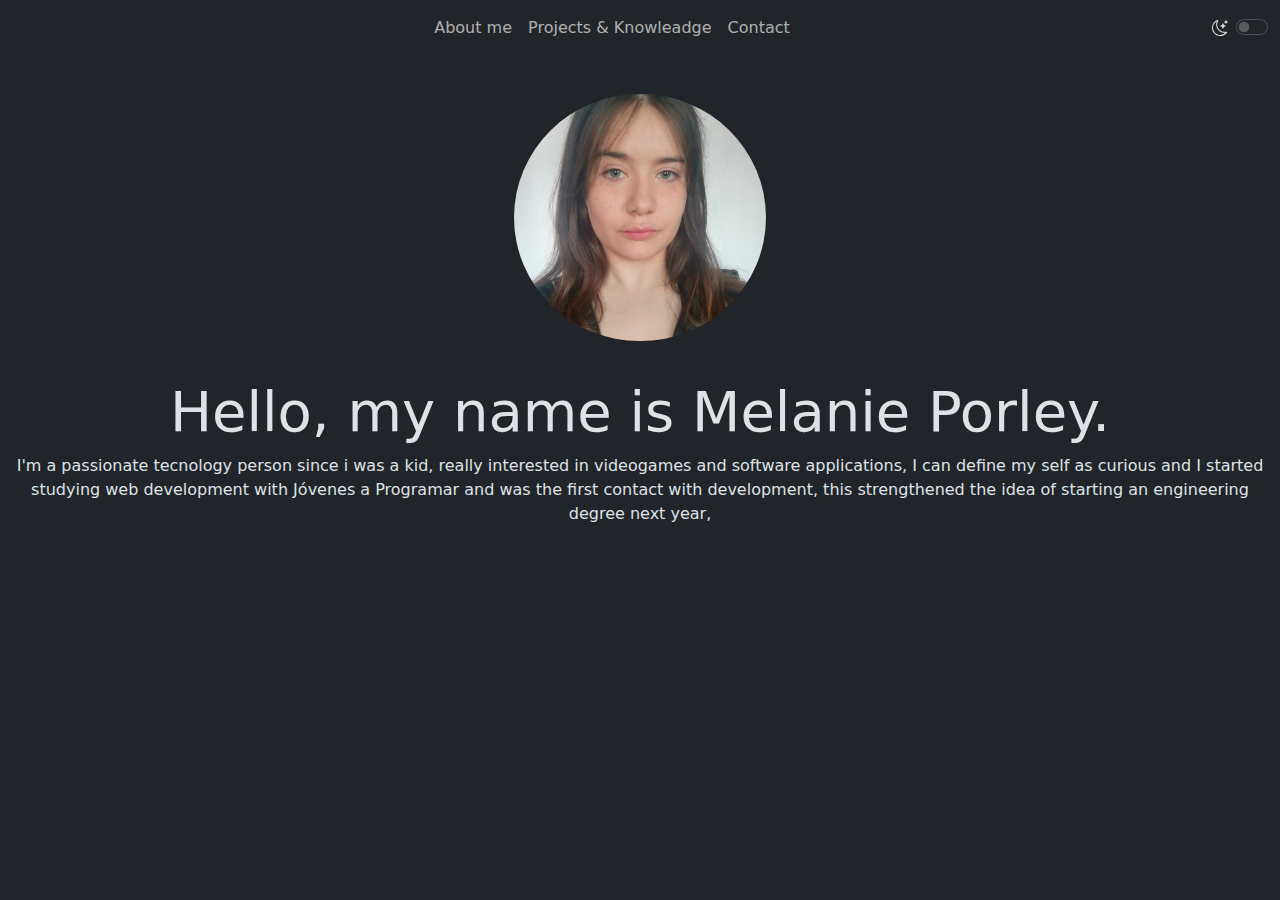
<file: index.html>
<!DOCTYPE html>
<html lang="en" data-bs-theme="dark">

<head>
    <meta charset="UTF-8">
    <meta name="viewport" content="width=device-width, initial-scale=1">
    <link href="https://cdn.jsdelivr.net/npm/bootstrap@5.3.1/dist/css/bootstrap.min.css" rel="stylesheet">
    <title>Melanie Porley</title>
    <style>
        #light {
            display: none;
        }

        #image {
            width: 20%;
            height: auto;
            margin: 3%;
        }
    </style>
</head>
<body>
<header>
    <nav class="navbar navbar-expand">
        <div class="container-fluid">
            <div class="container d-flex justify-content-center">
            <ul class="navbar-nav">
                <li class="nav-item">
                    <a class="nav-link" href="index.html">About me</a>
                </li>
                <li class="nav-item">
                    <a class="nav-link" href="projects&Knowleadge.html">Projects & Knowleadge</a>
                </li>
                <li class="nav-item">
                    <a class="nav-link" href="contact.html">Contact</a>
                </li>
            </ul>
        </div>
            <div class="form-check form-switch form-check-reverse ml-auto">
                <input class="form-check-input" type="checkbox" id="toggleTheme">
                <label class="form-check-label" for="flexSwitchCheckReverse">
                    <span id="dark"><svg xmlns="http://www.w3.org/2000/svg" width="16" height="16" fill="currentColor" class="bi bi-moon-stars" viewBox="0 0 16 16">
                    <path d="M6 .278a.768.768 0 0 1 .08.858 7.208 7.208 0 0 0-.878 3.46c0 4.021 3.278 7.277 7.318 7.277.527 0 1.04-.055 1.533-.16a.787.787 0 0 1 .81.316.733.733 0 0 1-.031.893A8.349 8.349 0 0 1 8.344 16C3.734 16 0 12.286 0 7.71 0 4.266 2.114 1.312 5.124.06A.752.752 0 0 1 6 .278zM4.858 1.311A7.269 7.269 0 0 0 1.025 7.71c0 4.02 3.279 7.276 7.319 7.276a7.316 7.316 0 0 0 5.205-2.162c-.337.042-.68.063-1.029.063-4.61 0-8.343-3.714-8.343-8.29 0-1.167.242-2.278.681-3.286z"/>
                    <path d="M10.794 3.148a.217.217 0 0 1 .412 0l.387 1.162c.173.518.579.924 1.097 1.097l1.162.387a.217.217 0 0 1 0 .412l-1.162.387a1.734 1.734 0 0 0-1.097 1.097l-.387 1.162a.217.217 0 0 1-.412 0l-.387-1.162A1.734 1.734 0 0 0 9.31 6.593l-1.162-.387a.217.217 0 0 1 0-.412l1.162-.387a1.734 1.734 0 0 0 1.097-1.097l.387-1.162zM13.863.099a.145.145 0 0 1 .274 0l.258.774c.115.346.386.617.732.732l.774.258a.145.145 0 0 1 0 .274l-.774.258a1.156 1.156 0 0 0-.732.732l-.258.774a.145.145 0 0 1-.274 0l-.258-.774a1.156 1.156 0 0 0-.732-.732l-.774-.258a.145.145 0 0 1 0-.274l.774-.258c.346-.115.617-.386.732-.732L13.863.1z"/>
                </svg></span>
            <span id="light"><svg xmlns="http://www.w3.org/2000/svg" width="16" height="16" fill="currentColor" class="bi bi-brightness-high" viewBox="0 0 16 16">
                <path d="M8 11a3 3 0 1 1 0-6 3 3 0 0 1 0 6zm0 1a4 4 0 1 0 0-8 4 4 0 0 0 0 8zM8 0a.5.5 0 0 1 .5.5v2a.5.5 0 0 1-1 0v-2A.5.5 0 0 1 8 0zm0 13a.5.5 0 0 1 .5.5v2a.5.5 0 0 1-1 0v-2A.5.5 0 0 1 8 13zm8-5a.5.5 0 0 1-.5.5h-2a.5.5 0 0 1 0-1h2a.5.5 0 0 1 .5.5zM3 8a.5.5 0 0 1-.5.5h-2a.5.5 0 0 1 0-1h2A.5.5 0 0 1 3 8zm10.657-5.657a.5.5 0 0 1 0 .707l-1.414 1.415a.5.5 0 1 1-.707-.708l1.414-1.414a.5.5 0 0 1 .707 0zm-9.193 9.193a.5.5 0 0 1 0 .707L3.05 13.657a.5.5 0 0 1-.707-.707l1.414-1.414a.5.5 0 0 1 .707 0zm9.193 2.121a.5.5 0 0 1-.707 0l-1.414-1.414a.5.5 0 0 1 .707-.707l1.414 1.414a.5.5 0 0 1 0 .707zM4.464 4.465a.5.5 0 0 1-.707 0L2.343 3.05a.5.5 0 1 1 .707-.707l1.414 1.414a.5.5 0 0 1 0 .708z"/>
              </svg></span></label>
            </div>
        </div>
    </nav>
       </header>
        <div class="container-fluid text-center">
            <img id="image" class="rounded-circle img-fluid" src="img.jpg">
            <h1 class="text-center display-4">Hello, my name is Melanie Porley.</h1>
            <p class="text-center justify-content-center">I'm a passionate tecnology person since i was a kid, really interested in videogames and software applications, I can define my self as curious and  I started studying web development with Jóvenes a Programar and was the first contact with development, this strengthened the idea of starting an engineering degree next year, </p>
        </div>  
        <script src="https://cdn.jsdelivr.net/npm/bootstrap@5.3.1/dist/js/bootstrap.bundle.min.js"></script>
        <script src="scripts.js"></script>   
        </body>
       </html>
</file>
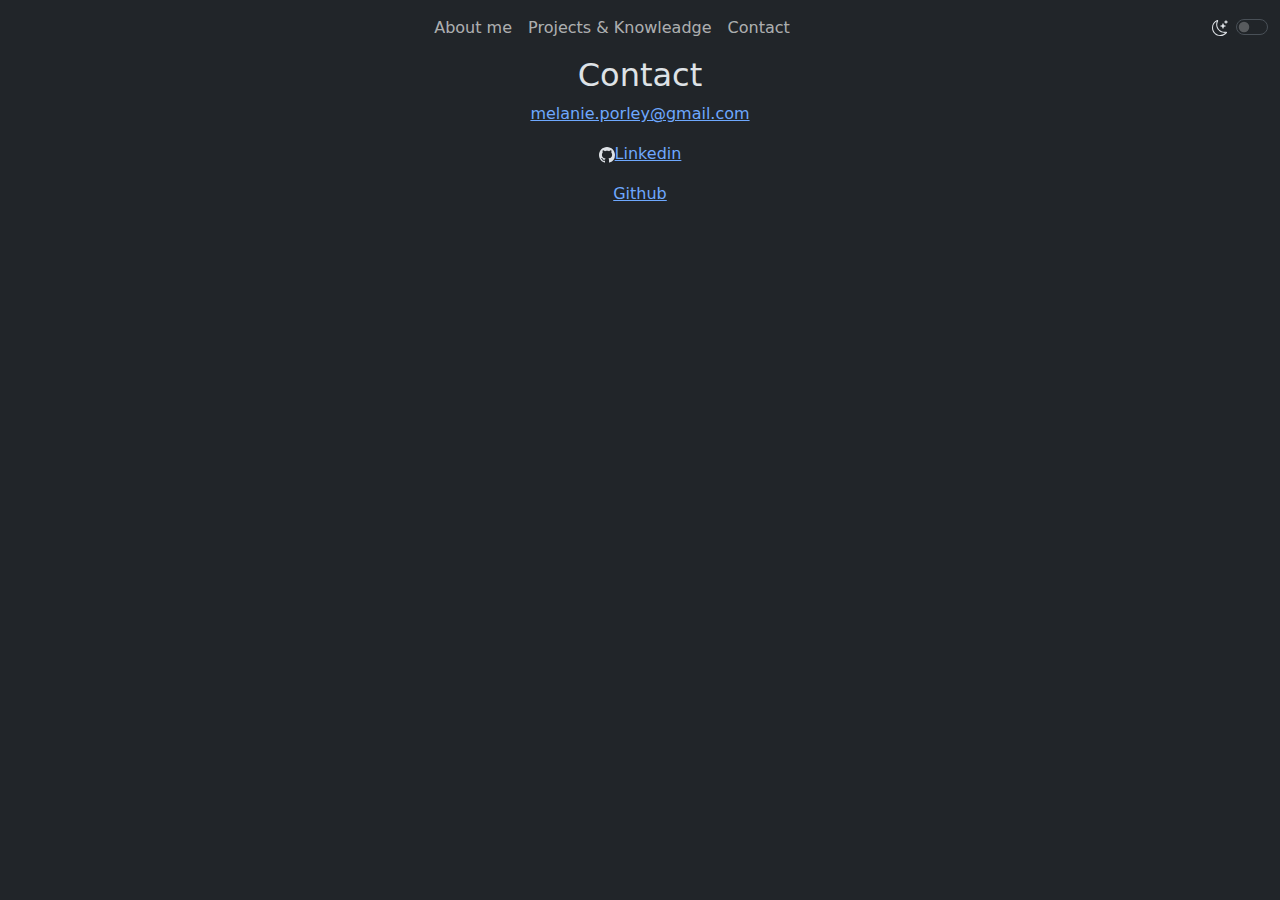
<file: contact.html>
<!DOCTYPE html>
<html lang="en" data-bs-theme="dark">

<head>
    <meta charset="UTF-8">
    <meta name="viewport" content="width=device-width, initial-scale=1">
    <link href="https://cdn.jsdelivr.net/npm/bootstrap@5.3.1/dist/css/bootstrap.min.css" rel="stylesheet">
    <title>Melanie Porley</title>
    <style>
        #light {
            display: none;
        }
    </style>
</head>
<body>
<header>
    <nav class="navbar navbar-expand">
        <div class="container-fluid">
            <div class="container d-flex justify-content-center">
            <ul class="navbar-nav">
                <li class="nav-item">
                    <a class="nav-link" href="index.html">About me</a>
                </li>
                <li class="nav-item">
                    <a class="nav-link" href="projects&Knowleadge.html">Projects & Knowleadge</a>
                </li>
                <li class="nav-item">
                    <a class="nav-link" href="contact.html">Contact</a>
                </li>
            </ul>
        </div>
            <div class="form-check form-switch form-check-reverse ml-auto">
                <input class="form-check-input" type="checkbox" id="toggleTheme">
                <label class="form-check-label" for="flexSwitchCheckReverse">
                    <span id="dark"><svg xmlns="http://www.w3.org/2000/svg" width="16" height="16" fill="currentColor" class="bi bi-moon-stars" viewBox="0 0 16 16">
                    <path d="M6 .278a.768.768 0 0 1 .08.858 7.208 7.208 0 0 0-.878 3.46c0 4.021 3.278 7.277 7.318 7.277.527 0 1.04-.055 1.533-.16a.787.787 0 0 1 .81.316.733.733 0 0 1-.031.893A8.349 8.349 0 0 1 8.344 16C3.734 16 0 12.286 0 7.71 0 4.266 2.114 1.312 5.124.06A.752.752 0 0 1 6 .278zM4.858 1.311A7.269 7.269 0 0 0 1.025 7.71c0 4.02 3.279 7.276 7.319 7.276a7.316 7.316 0 0 0 5.205-2.162c-.337.042-.68.063-1.029.063-4.61 0-8.343-3.714-8.343-8.29 0-1.167.242-2.278.681-3.286z"/>
                    <path d="M10.794 3.148a.217.217 0 0 1 .412 0l.387 1.162c.173.518.579.924 1.097 1.097l1.162.387a.217.217 0 0 1 0 .412l-1.162.387a1.734 1.734 0 0 0-1.097 1.097l-.387 1.162a.217.217 0 0 1-.412 0l-.387-1.162A1.734 1.734 0 0 0 9.31 6.593l-1.162-.387a.217.217 0 0 1 0-.412l1.162-.387a1.734 1.734 0 0 0 1.097-1.097l.387-1.162zM13.863.099a.145.145 0 0 1 .274 0l.258.774c.115.346.386.617.732.732l.774.258a.145.145 0 0 1 0 .274l-.774.258a1.156 1.156 0 0 0-.732.732l-.258.774a.145.145 0 0 1-.274 0l-.258-.774a1.156 1.156 0 0 0-.732-.732l-.774-.258a.145.145 0 0 1 0-.274l.774-.258c.346-.115.617-.386.732-.732L13.863.1z"/>
                </svg></span>
            <span id="light"><svg xmlns="http://www.w3.org/2000/svg" width="16" height="16" fill="currentColor" class="bi bi-brightness-high" viewBox="0 0 16 16">
                <path d="M8 11a3 3 0 1 1 0-6 3 3 0 0 1 0 6zm0 1a4 4 0 1 0 0-8 4 4 0 0 0 0 8zM8 0a.5.5 0 0 1 .5.5v2a.5.5 0 0 1-1 0v-2A.5.5 0 0 1 8 0zm0 13a.5.5 0 0 1 .5.5v2a.5.5 0 0 1-1 0v-2A.5.5 0 0 1 8 13zm8-5a.5.5 0 0 1-.5.5h-2a.5.5 0 0 1 0-1h2a.5.5 0 0 1 .5.5zM3 8a.5.5 0 0 1-.5.5h-2a.5.5 0 0 1 0-1h2A.5.5 0 0 1 3 8zm10.657-5.657a.5.5 0 0 1 0 .707l-1.414 1.415a.5.5 0 1 1-.707-.708l1.414-1.414a.5.5 0 0 1 .707 0zm-9.193 9.193a.5.5 0 0 1 0 .707L3.05 13.657a.5.5 0 0 1-.707-.707l1.414-1.414a.5.5 0 0 1 .707 0zm9.193 2.121a.5.5 0 0 1-.707 0l-1.414-1.414a.5.5 0 0 1 .707-.707l1.414 1.414a.5.5 0 0 1 0 .707zM4.464 4.465a.5.5 0 0 1-.707 0L2.343 3.05a.5.5 0 1 1 .707-.707l1.414 1.414a.5.5 0 0 1 0 .708z"/>
              </svg></span></label>
            </div>
        </div>
    </nav>
       </header>
        <div class="container-fluid text-center" id="block3">
            <h2>Contact</h2>
            <p><a href="https://mail.google.com/mail/u/0/#inbox?compose=CllgCKCCRnLwlRnrTclvHlzNnhtZrgKXtNdsXJlcZWcjDDrNHZQDgSkBGbJhMWqLjQTbgpdtLdB">melanie.porley@gmail.com</a></p>
            <p><svg xmlns="http://www.w3.org/2000/svg" width="16" height="16" fill="currentColor" class="bi bi-github" viewBox="0 0 16 16">
                <path d="M8 0C3.58 0 0 3.58 0 8c0 3.54 2.29 6.53 5.47 7.59.4.07.55-.17.55-.38 0-.19-.01-.82-.01-1.49-2.01.37-2.53-.49-2.69-.94-.09-.23-.48-.94-.82-1.13-.28-.15-.68-.52-.01-.53.63-.01 1.08.58 1.23.82.72 1.21 1.87.87 2.33.66.07-.52.28-.87.51-1.07-1.78-.2-3.64-.89-3.64-3.95 0-.87.31-1.59.82-2.15-.08-.2-.36-1.02.08-2.12 0 0 .67-.21 2.2.82.64-.18 1.32-.27 2-.27.68 0 1.36.09 2 .27 1.53-1.04 2.2-.82 2.2-.82.44 1.1.16 1.92.08 2.12.51.56.82 1.27.82 2.15 0 3.07-1.87 3.75-3.65 3.95.29.25.54.73.54 1.48 0 1.07-.01 1.93-.01 2.2 0 .21.15.46.55.38A8.012 8.012 0 0 0 16 8c0-4.42-3.58-8-8-8z"/>
              </svg><a href="https://uy.linkedin.com">Linkedin</a></p>
            <p><a href="https://github.com/melanieporley">Github</a></p>
        </div>
    </div>
    <script src="https://cdn.jsdelivr.net/npm/bootstrap@5.3.1/dist/js/bootstrap.bundle.min.js"></script>
    <script src="scripts.js"></script>
</body>

</html>
</file>
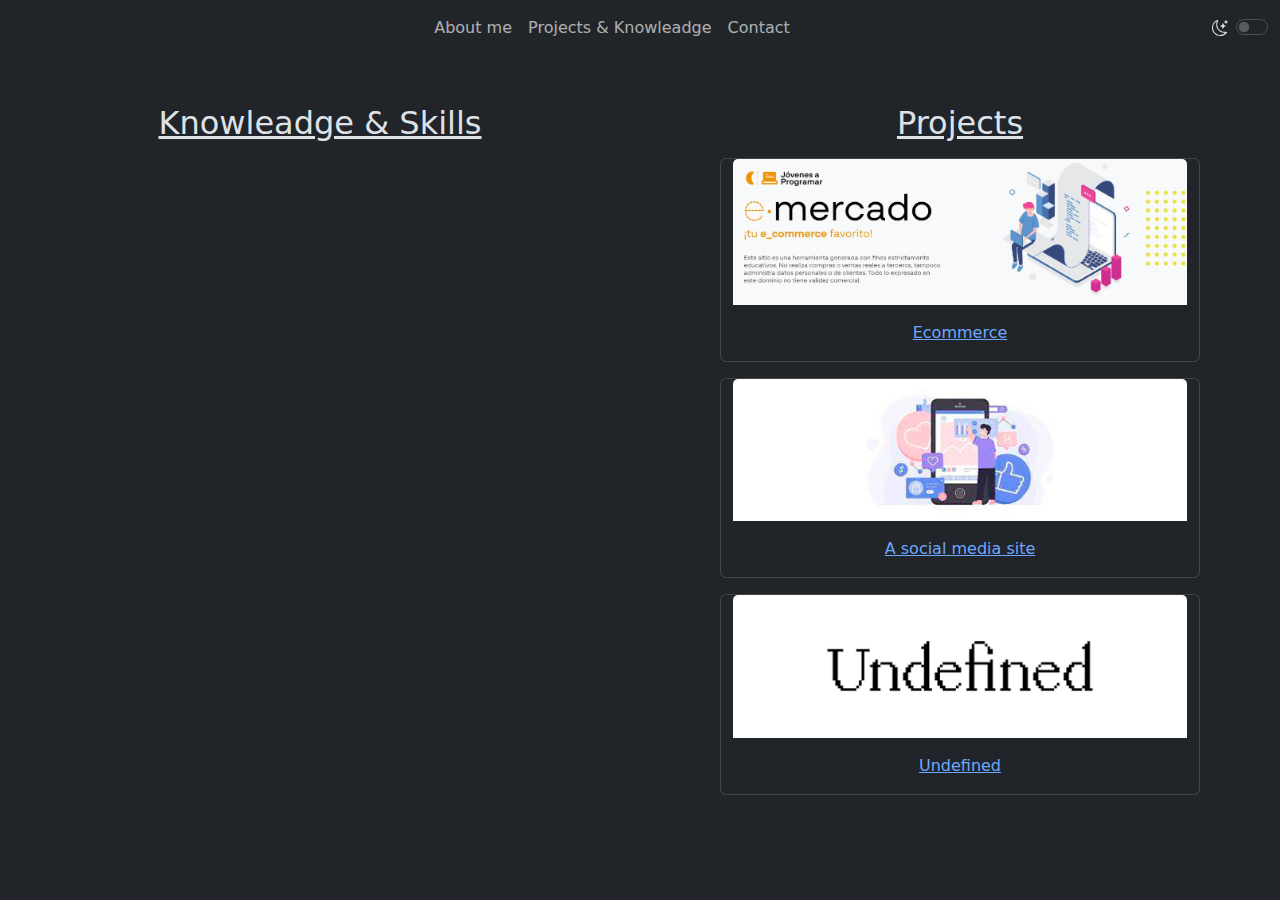
<file: projects&Knowleadge.html>
<!DOCTYPE html>
<html lang="en" data-bs-theme="dark">

<head>
    <meta charset="UTF-8">
    <meta name="viewport" content="width=device-width, initial-scale=1">
    <link href="https://cdn.jsdelivr.net/npm/bootstrap@5.3.1/dist/css/bootstrap.min.css" rel="stylesheet">
    <title>Melanie Porley</title>
    <style>
        #light {
            display: none;
        }
    </style>
</head>
<body>
<header>
    <nav class="navbar navbar-expand">
        <div class="container-fluid">
            <div class="container d-flex justify-content-center">
            <ul class="navbar-nav">
                <li class="nav-item">
                    <a class="nav-link" href="index.html">About me</a>
                </li>
                <li class="nav-item">
                    <a class="nav-link" href="projects&Knowleadge.html">Projects & Knowleadge</a>
                </li>
                <li class="nav-item">
                    <a class="nav-link" href="contact.html">Contact</a>
                </li>
            </ul>
        </div>
            <div class="form-check form-switch form-check-reverse ml-auto">
                <input class="form-check-input" type="checkbox" id="toggleTheme">
                <label class="form-check-label" for="flexSwitchCheckReverse">
                    <span id="dark"><svg xmlns="http://www.w3.org/2000/svg" width="16" height="16" fill="currentColor" class="bi bi-moon-stars" viewBox="0 0 16 16">
                    <path d="M6 .278a.768.768 0 0 1 .08.858 7.208 7.208 0 0 0-.878 3.46c0 4.021 3.278 7.277 7.318 7.277.527 0 1.04-.055 1.533-.16a.787.787 0 0 1 .81.316.733.733 0 0 1-.031.893A8.349 8.349 0 0 1 8.344 16C3.734 16 0 12.286 0 7.71 0 4.266 2.114 1.312 5.124.06A.752.752 0 0 1 6 .278zM4.858 1.311A7.269 7.269 0 0 0 1.025 7.71c0 4.02 3.279 7.276 7.319 7.276a7.316 7.316 0 0 0 5.205-2.162c-.337.042-.68.063-1.029.063-4.61 0-8.343-3.714-8.343-8.29 0-1.167.242-2.278.681-3.286z"/>
                    <path d="M10.794 3.148a.217.217 0 0 1 .412 0l.387 1.162c.173.518.579.924 1.097 1.097l1.162.387a.217.217 0 0 1 0 .412l-1.162.387a1.734 1.734 0 0 0-1.097 1.097l-.387 1.162a.217.217 0 0 1-.412 0l-.387-1.162A1.734 1.734 0 0 0 9.31 6.593l-1.162-.387a.217.217 0 0 1 0-.412l1.162-.387a1.734 1.734 0 0 0 1.097-1.097l.387-1.162zM13.863.099a.145.145 0 0 1 .274 0l.258.774c.115.346.386.617.732.732l.774.258a.145.145 0 0 1 0 .274l-.774.258a1.156 1.156 0 0 0-.732.732l-.258.774a.145.145 0 0 1-.274 0l-.258-.774a1.156 1.156 0 0 0-.732-.732l-.774-.258a.145.145 0 0 1 0-.274l.774-.258c.346-.115.617-.386.732-.732L13.863.1z"/>
                </svg></span>
            <span id="light"><svg xmlns="http://www.w3.org/2000/svg" width="16" height="16" fill="currentColor" class="bi bi-brightness-high" viewBox="0 0 16 16">
                <path d="M8 11a3 3 0 1 1 0-6 3 3 0 0 1 0 6zm0 1a4 4 0 1 0 0-8 4 4 0 0 0 0 8zM8 0a.5.5 0 0 1 .5.5v2a.5.5 0 0 1-1 0v-2A.5.5 0 0 1 8 0zm0 13a.5.5 0 0 1 .5.5v2a.5.5 0 0 1-1 0v-2A.5.5 0 0 1 8 13zm8-5a.5.5 0 0 1-.5.5h-2a.5.5 0 0 1 0-1h2a.5.5 0 0 1 .5.5zM3 8a.5.5 0 0 1-.5.5h-2a.5.5 0 0 1 0-1h2A.5.5 0 0 1 3 8zm10.657-5.657a.5.5 0 0 1 0 .707l-1.414 1.415a.5.5 0 1 1-.707-.708l1.414-1.414a.5.5 0 0 1 .707 0zm-9.193 9.193a.5.5 0 0 1 0 .707L3.05 13.657a.5.5 0 0 1-.707-.707l1.414-1.414a.5.5 0 0 1 .707 0zm9.193 2.121a.5.5 0 0 1-.707 0l-1.414-1.414a.5.5 0 0 1 .707-.707l1.414 1.414a.5.5 0 0 1 0 .707zM4.464 4.465a.5.5 0 0 1-.707 0L2.343 3.05a.5.5 0 1 1 .707-.707l1.414 1.414a.5.5 0 0 1 0 .708z"/>
              </svg></span></label>
            </div>
        </div>
    </nav>
       </header>
        <div class="container-fluid text-center">
            <div class="row mt-5">
                <div class="col">
                <h2><u>Knowleadge & Skills</u></h2> 

                 </div>
                <div class="col">
                <h2><u>Projects</u></h2>
                <div class="row justify-content-center mt-3">
                <div class="card" style="width: 75%;">
                    <img src="img-p1.JPG" class="card-img-top" alt="Proyecto final Jóvenes a Programar">
                    <div class="card-body">
                      <p class="card-text"><a href="https://mrgalletah.github.io/Workspace-Inicial/">Ecommerce</a></p>
                    </div>
                  </div>
                </div>
                <div class="row justify-content-center mt-3">
                  <div class="card" style="width: 75%;">
                    <img src="img-p2.jpg" class="card-img-top" alt="...">
                    <div class="card-body">
                      <p class="card-text"><a href="...">A social media site</a></p>
                    </div>
                  </div>
                </div>
                <div class="row justify-content-center mt-3">
                  <div class="card" style="width: 75%;">
                    <img src="img-p3.jpg" class="card-img-top" alt="...">
                    <div class="card-body">
                      <p class="card-text"><a href="...">Undefined</a></p>
                    </div>
                </div>
            </div>
                  </div>
                </div>     
    </div>
</div>
    <script src="https://cdn.jsdelivr.net/npm/bootstrap@5.3.1/dist/js/bootstrap.bundle.min.js"></script>
    <script src="scripts.js"></script>
</body>

</html>
</file>
